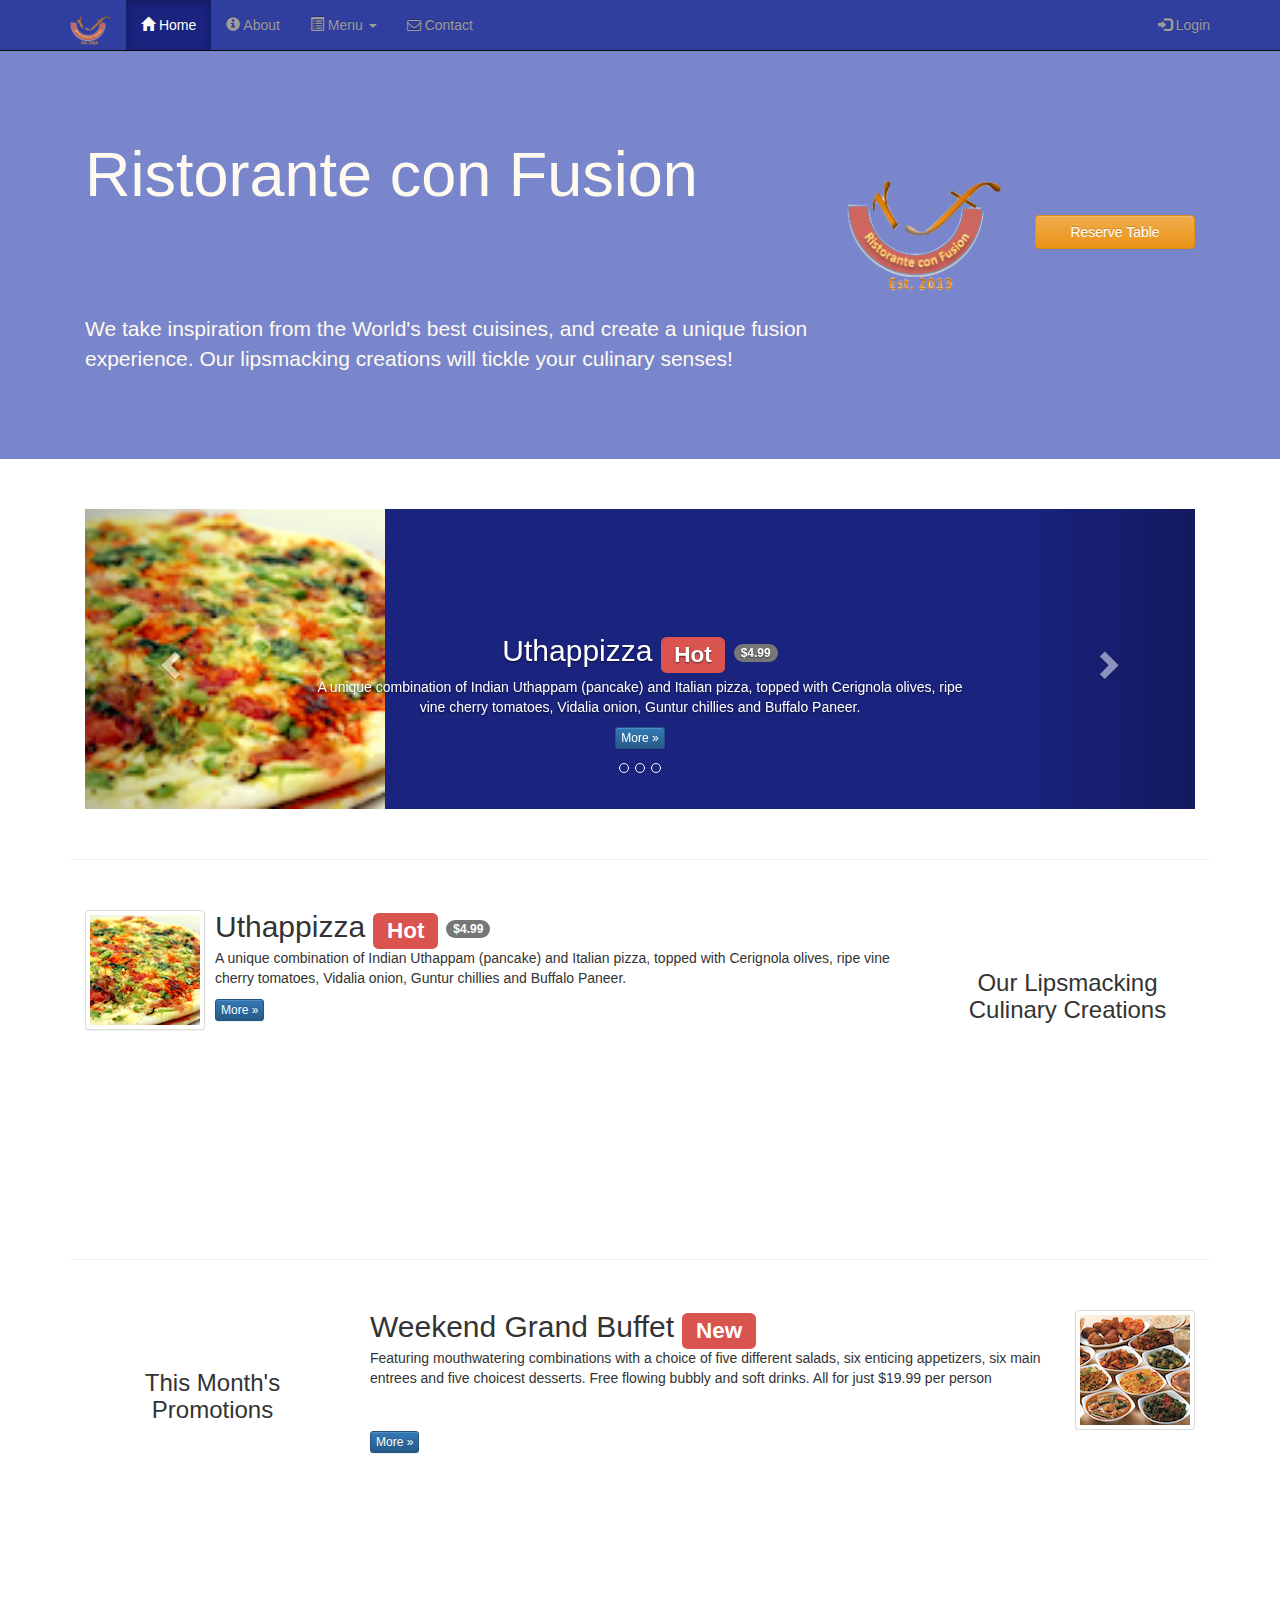
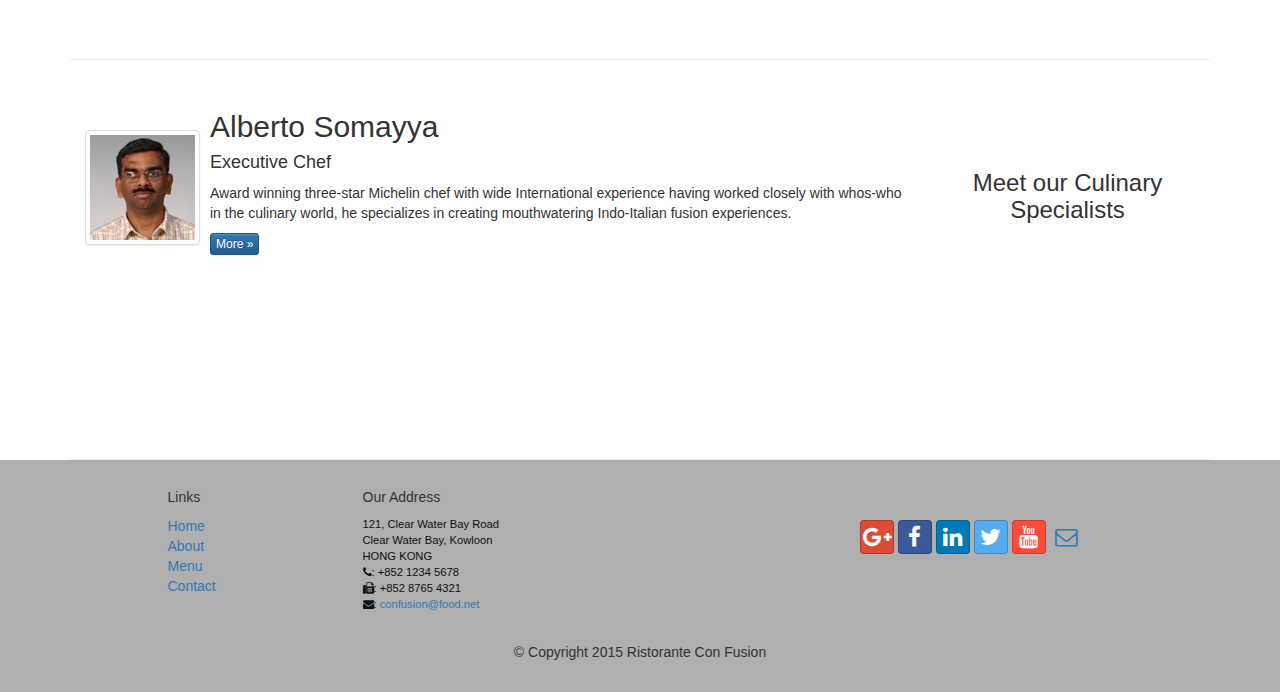
<file: index.html>
<!DOCTYPE html>
<html lang="en">

<head>
    <meta charset="utf-8">
    <meta http-equiv="X-UA-Compatible" content="IE=edge">
    <meta name="viewport" content="width=device-width, initial-scale=1">
    <title>Ristorante Con Fusion</title>
    <link rel="stylesheet" type="text/css" href="css/bootstrap.min.css">
    <link rel="stylesheet" type="text/css" href="css/bootstrap-theme.min.css">
    <link rel="stylesheet" type="text/css" href="css/mystyles.css">
    <link rel="stylesheet" type="text/css" href="css/font-awesome.min.css">
    <link rel="stylesheet" type="text/css" href="css/bootstrap-social.css">
</head>

<body>
    <nav class="navbar navbar-inverse navbar-fixed-top" role="navigation">
        <div class="container">
            <div class="navbar-header">
                    <button type="button" class="navbar-toggle collapsed" data-toggle="collapse" data-target="#navbar" aria-expanded="false" aria-controls="navbar">
                        <span class="sr-only">Toggle navigation</span>
                        <span class="icon-bar"></span>
                        <span class="icon-bar"></span>
                        <span class="icon-bar"></span>
                    </button>
                    <a class="navbar-brand" href="index.html"><img src="img/logo.png" height=30 width=41></a>
            </div>
            <div class="nav navbar-collapse collapse" id="navbar">
                <ul class="nav navbar-nav">
                    <li class="active"><a href="index.html"><span class="glyphicon glyphicon-home"
                         aria-hidden="true"></span> Home</a></li>
                    <li> <a href="aboutus.html"><span class="glyphicon glyphicon-info-sign" aria-hidden="true"></span> About</a> </li>
                    <li class="dropdown">
                         <a href="#" class="dropdown-toggle" data-toggle="dropdown"
                         role="button" aria-haspopup="true" aria-expanded="false">
                         <span class="glyphicon glyphicon-list-alt"></span>
                         Menu <span class="caret"></span></a>
                        <ul class="dropdown-menu">
                            <li><a href="#">Appetizers</a></li>
                            <li><a href="#">Main Courses</a></li>
                            <li><a href="#">Desserts</a></li>
                            <li><a href="#">Drinks</a></li>
                            <li role="separator" class="divider"></li>
                            <li class="dropdown-header">Specials</li>
                            <li><a href="#">Lunch Buffet</a></li>
                            <li><a href="#">Weekend Brunch</a></li>
                        </ul>
                    </li>
                    <li> <a href="contactus.html"><i class="fa fa-envelope-o"></i> Contact</a> </li>
                </ul>
                <ul class="nav navbar-nav navbar-right">
                    <li>
                        <a data-toggle="modal" data-target="#loginModal"><span class="glyphicon glyphicon-log-in"></span> Login</a>
                    </li>
                </ul>
            </div> 
        </div>
    </nav>
    <div id="loginModal" class="modal fade" role="dialog">
        <div class="modal-dialog">
            <div class="modal-content">
                <div class="modal-header">
                    <button type="button" class="close" data-dismiss="modal">&times;</button>
                    <h4 class="modal-title">Login </h4>
                </div>
                <div class="modal-body">
                     <form class="form-inline" role="form">
                        <div class="form-group">
                            <input type="email" placeholder=" Email" class="form-control-input-sm">
                        </div>
                        <div class="form-group">
                            <input type="password" placeholder=" Password" class="form-control-input-sm">
                        </div>
                        <div class="form-group">
                            <div class="checkbox">
                                <label>
                                    <input type="checkbox" name="remember" value="">
                                    <strong>Remember me</strong>
                                </label>
                            </div>
                        </div>         
                        <button type="submit" class="btn btn-info btn-sm">Sign in</button>
                        <button type="button" class="btn btn-default btn-sm" data-dismiss="modal">Cancel</button> 
                     </form>
                </div>
            </div>
        </div>
    </div>
    <div id="foodForm" class="modal fade" role="dialog">
        <div class="modal-dialog">
            <div class="modal-content">
                <div class="modal-header">
                    <button type="button" class="close" data-dismiss="modal">&times;</button>
                    <h4>Reserve Table</h4>
                </div>
                <div class="modal-body">
                    <form class="form-horizontal" role="form">
                        <div class="form-group">
                            <label for="Guests" class="col-sm-2" control-label>Number of Guests</label>
                            <div class="radio" id="Guests">
                                <label> <input type="radio" name="num">1  </label>
                                <label> <input type="radio" name="num">2  </label>
                                <label> <input type="radio" name="num">3  </label>
                                <label> <input type="radio" name="num">4  </label>
                                <label> <input type="radio" name="num">5  </label>
                                <label> <input type="radio" name="num">6  </label>
                            </div>
                        </div>
                        <div class="form-group">
                            <label for="smoke" class="col-sm-2" contorl-label>Section</label>
                            <div class="btn-group" data-toggle="buttons">
                                <label class="btn btn-success active">
                                    <input type="radio" name="options" id="option1" autocomplete="off" checked> Non-Smoking
                                </label>
                                <label class="btn btn-danger">
                                    <input type="radio" name="options" id="option2" autocomplete="off"> Smoking
                                </label>
                            </div>
                        </div>
                        <div class="form-group has-success has-feedback">
                            <label class="col-xs-12 col-sm-2" control-label>Date and Time</label>
                            <div class="col-xs-12 col-sm-4">
                                <input type="text" class="form-control" placeholder="Date">
                                <span class="glyphicon glyphicon-calendar form-control-feedback" aria-hidden="true"></span>
                            </div>
                            <div class="col-xs-12 col-sm-4 col-sm-offset-1">
                                <input type="text" class="form-control" placeholder="Time">
                                <span class="glyphicon glyphicon-time form-control-feedback" aria-hidden="true"></span>
                            </div>
                        </div>
                        <div class="form-group">
                            <div class="col-xs-12 col-sm-offset-2">
                                <button class="btn btn-primary">Reserve</button>
                                <button type="button" class="btn btn-default" data-dismiss="modal">Cancel</button>
                            </div>
                        </div>
                        <div class="form-group">
                            <div class="col-xs-12 alert alert-warning alert-dismissible" role="alert">
                                <button type="button" class="close" data-dismiss="alert" aria-label="Close"><span aria-hidden="true">&times;</span></button>
                                <strong>Warning: </strong>Please <a href="tel:+85212345678" class="alert-link">Call</a> us to reserve for more than six guests.
                            </div>
                        </div>
                    </form>
                </div>
            </div>
        </div>
    </div>
    <header class="jumbotron">

        <!-- Main component for a primary marketing message or call to action -->

        <div class="container">
            <div class="row row-header">
                <div class="col-xs-12 col-sm-8">
                    <h1>Ristorante con Fusion</h1>
                    <p style="padding:40px;"></p>
                    <p>We take inspiration from the World's best cuisines, and create a unique fusion experience. Our lipsmacking creations will tickle your culinary senses!</p>
                </div>
                <div class="col-xs-12 col-sm-2">
                    <p style="padding: 20px;"></p>
                    <img src="img/logo.png" class="img-responsive">
                </div>
                <div class="col-xs-12 col-sm-2">
                    <p style="padding: 40px;"></p>
                    <a data-toggle="modal" data-target="#foodForm" type="button" class="btn btn-warning btn-block" >Reserve Table</a>
                </div>
            </div>
        </div>
    </header>

    <div class="container">
        <div class="row row-content">
            <div class="col-xs-12">
                <div id="mycarousel" class="carousel slide" data-ride="carousel">
                    <!-- indicators -->
                    <ol class="carousel-indicators">
                        <li data-target="#mycarousel" data-slide-to="0"></li>
                        <li data-target="#mycarousel" data-slide-to="1"></li>
                        <li data-target="#mycarousel" data-slide-to="2"></li>
                    </ol>
                    <!-- Wrapper for slides -->
                    <div class="carousel-inner" role="listbox">
                        <div class="item active">
                            <img class="img-responsive"
                             src="img/uthappizza.png" alt="Uthappizza">
                            <div class="carousel-caption">
                                <h2>Uthappizza  <span class="label label-danger">Hot</span> <span class="badge">$4.99</span></h2>
                                <p>A unique combination of Indian Uthappam (pancake) and
                                  Italian pizza, topped with Cerignola olives, ripe vine
                                  cherry tomatoes, Vidalia onion, Guntur chillies and
                                  Buffalo Paneer.</p>
                                <p><a class="btn btn-primary btn-xs" href="#">More &raquo;</a></p>
                            </div>
                        </div>
                        <div class="item">
                            <img src="img/buffet.png" alt="Buffet" class="img-responsive"> 
                            <div class="carousel-caption">
                                <h2>Weekend Grand Buffet <span class="label label-danger label-xs">New</span></h2>
                                <p>Featuring mouthwatering combinations with a choice of five different salads, six enticing appetizers, six main entrees and five choicest desserts. Free flowing bubbly and soft drinks. All for just $19.99 per person </p>
                            </div>
                        </div>
                        <div class="item">
                            <img src="img/alberto.png" alt="Alberto Somayya" class="img-responsive">
                            <div class="carousel-caption">
                                <h2>Alberto Somayya</h2>
                                <h4>Executive Chef</h4>
                                <p>Award winning three-star Michelin chef with wide International experience having worked closely with whos-who in the culinary world, he specializes in creating mouthwatering Indo-Italian fusion experiences. </p>
                                <p><a class="btn btn-primary btn-xs" href="#">More &raquo;</a></p>
                            </div>
                        </div>
                    </div>
                    <!-- controls -->
                    <a href="#mycarousel" class="left carousel-control" data-slide="prev">
                        <span class="glyphicon glyphicon-chevron-left"></span>
                    </a>
                    <a href="#mycarousel" class="right carousel-control" data-slide="next">
                        <span class="glyphicon glyphicon-chevron-right"></span>
                    </a>
                </div>
            </div>
        </div>
        <div class="row row-content">
            <div class="col-xs-12 col-sm-3 col-sm-push-9">
                <p style="padding:20px;"></p>
                <h3 align=center>Our Lipsmacking Culinary Creations</h3>
            </div>
            <div class="col-xs-12 col-sm-9 col-sm-pull-3">
                <div class="media">
                    <div class="media-left media-middle">
                        <a href="#">
                            <img src="img/uthappizza.png" alt="Uthappizza" class="media-object img-thumbnail">
                        </a>
                    </div>
                    <div class="media-body">
                        <h2 class="media-heading">Uthappizza <span class="label label-danger label-xs">Hot</span> <span class="badge">$4.99</span></h2>
                        <p>A unique combination of Indian Uthappam (pancake) and Italian pizza, topped with Cerignola olives, ripe vine cherry tomatoes, Vidalia onion, Guntur chillies and Buffalo Paneer.</p>
                       <p ><a  class="btn btn-primary btn-xs"href="#">More &raquo;</a></p>
                    </div>
                </div>
            </div>
        </div>


        <div class="row row-content">
            <div class="col-xs-12 col-sm-3">
                <p style="padding:20px;"></p>
                <h3 align=center>This Month's Promotions</h3>
            </div>
            <div class="col-xs-12 col-sm-9">
                <div class="media">
                    <div class="media-body">
                        <h2 class="media-heading">Weekend Grand Buffet <span class="label label-danger label-xs">New</span></h2>
                        <p>Featuring mouthwatering combinations with a choice of five different salads, six enticing appetizers, six main entrees and five choicest desserts. Free flowing bubbly and soft drinks. All for just $19.99 per person </p>
                    </div>
                     <div class="media-right media-middle">
                        <a href="#" >
                            <img src="img/buffet.png" alt="Buffet" class="media-object img-thumbnail">
                        </a>
                    </div>
                </div>
                
                <p><a class="btn btn-primary btn-xs" href="#">More &raquo;</a></p>
            </div>
        </div>

        <div class="row row-content">
            <div class="col-xs-12 col-sm-3 col-sm-push-9">
                <p style="padding:20px;"></p>
                <h3 align=center>Meet our Culinary Specialists</h3>
            </div>
            <div class="col-xs-12 col-sm-9 col-sm-pull-3">
                <div class="media">
                    <div class="media-left media-middle">
                        <a href="#">
                            <img src="img/alberto.png" alt="Alberto Somayya" class="media-object img-thumbnail">
                        </a>
                    </div>
                    <div class="media-body">
                        <h2 class="media-heading">Alberto Somayya</h2>
                        <h4>Executive Chef</h4>
                        <p>Award winning three-star Michelin chef with wide International experience having worked closely with whos-who in the culinary world, he specializes in creating mouthwatering Indo-Italian fusion experiences. </p>
                        <p><a class="btn btn-primary btn-xs" href="#">More &raquo;</a></p>
                    </div>
                </div>
            </div>
        </div>
    </div>

    <footer class="row-footer">
        <div class="container">
            <div class="row">             
                <div class="col-xs-5 col-xs-offset-1 col-sm-2 col-sm-offset-1">
                    <h5>Links</h5>
                    <ul class="list-unstyled">
                        <li><a href="#">Home</a></li>
                        <li><a href="#">About</a></li>
                        <li><a href="#">Menu</a></li>
                        <li><a href="#">Contact</a></li>
                    </ul>
                </div>
                <div class="col-xs-6 col-sm-5">
                    <h5>Our Address</h5>
                    <address>
                      121, Clear Water Bay Road<br>
                      Clear Water Bay, Kowloon<br>
                      HONG KONG<br>
                      <i class="fa fa-phone"></i>: +852 1234 5678<br>
                      <i class="fa fa-fax"></i>: +852 8765 4321<br>
                      <i class="fa fa-envelope"></i>: 
                                 <a href="mailto:confusion@food.net">confusion@food.net</a>
                   </address>
                </div>
                <div class="col-xs-12 col-sm-4">
                     <div class="nav navbar-nav" style="padding: 40px 10px;">
                        <a class="btn btn-social-icon btn-google-plus" href="http://google.com/+"><i class="fa fa-google-plus"></i></a>
                        <a class="btn btn-social-icon btn-facebook" href="http://www.facebook.com/profile.php?id="><i class="fa fa-facebook"></i></a>
                        <a class="btn btn-social-icon btn-linkedin" href="http://www.linkedin.com/in/"><i class="fa fa-linkedin"></i></a>
                        <a class="btn btn-social-icon btn-twitter" href="http://twitter.com/"><i class="fa fa-twitter"></i></a>
                        <a class="btn btn-social-icon btn-youtube" href="http://youtube.com/"><i class="fa fa-youtube"></i></a>
                        <a class="btn btn-social-icon" href="mailto:"><i class="fa fa-envelope-o"></i></a>
                    </div>
                </div>
                <div class="col-xs-12">
                    <p style="padding:10px;"></p>
                    <p align=center>© Copyright 2015 Ristorante Con Fusion</p>
                </div>
            </div>
        </div>
    </footer>

    <script src="https://ajax.googleapis.com/ajax/libs/jquery/1.11.3/jquery.min.js"></script>
    <!-- Include all compiled plugins (below), or include individual files as needed -->
    <script src="js/bootstrap.min.js"></script>
</body>

</html>
</file>
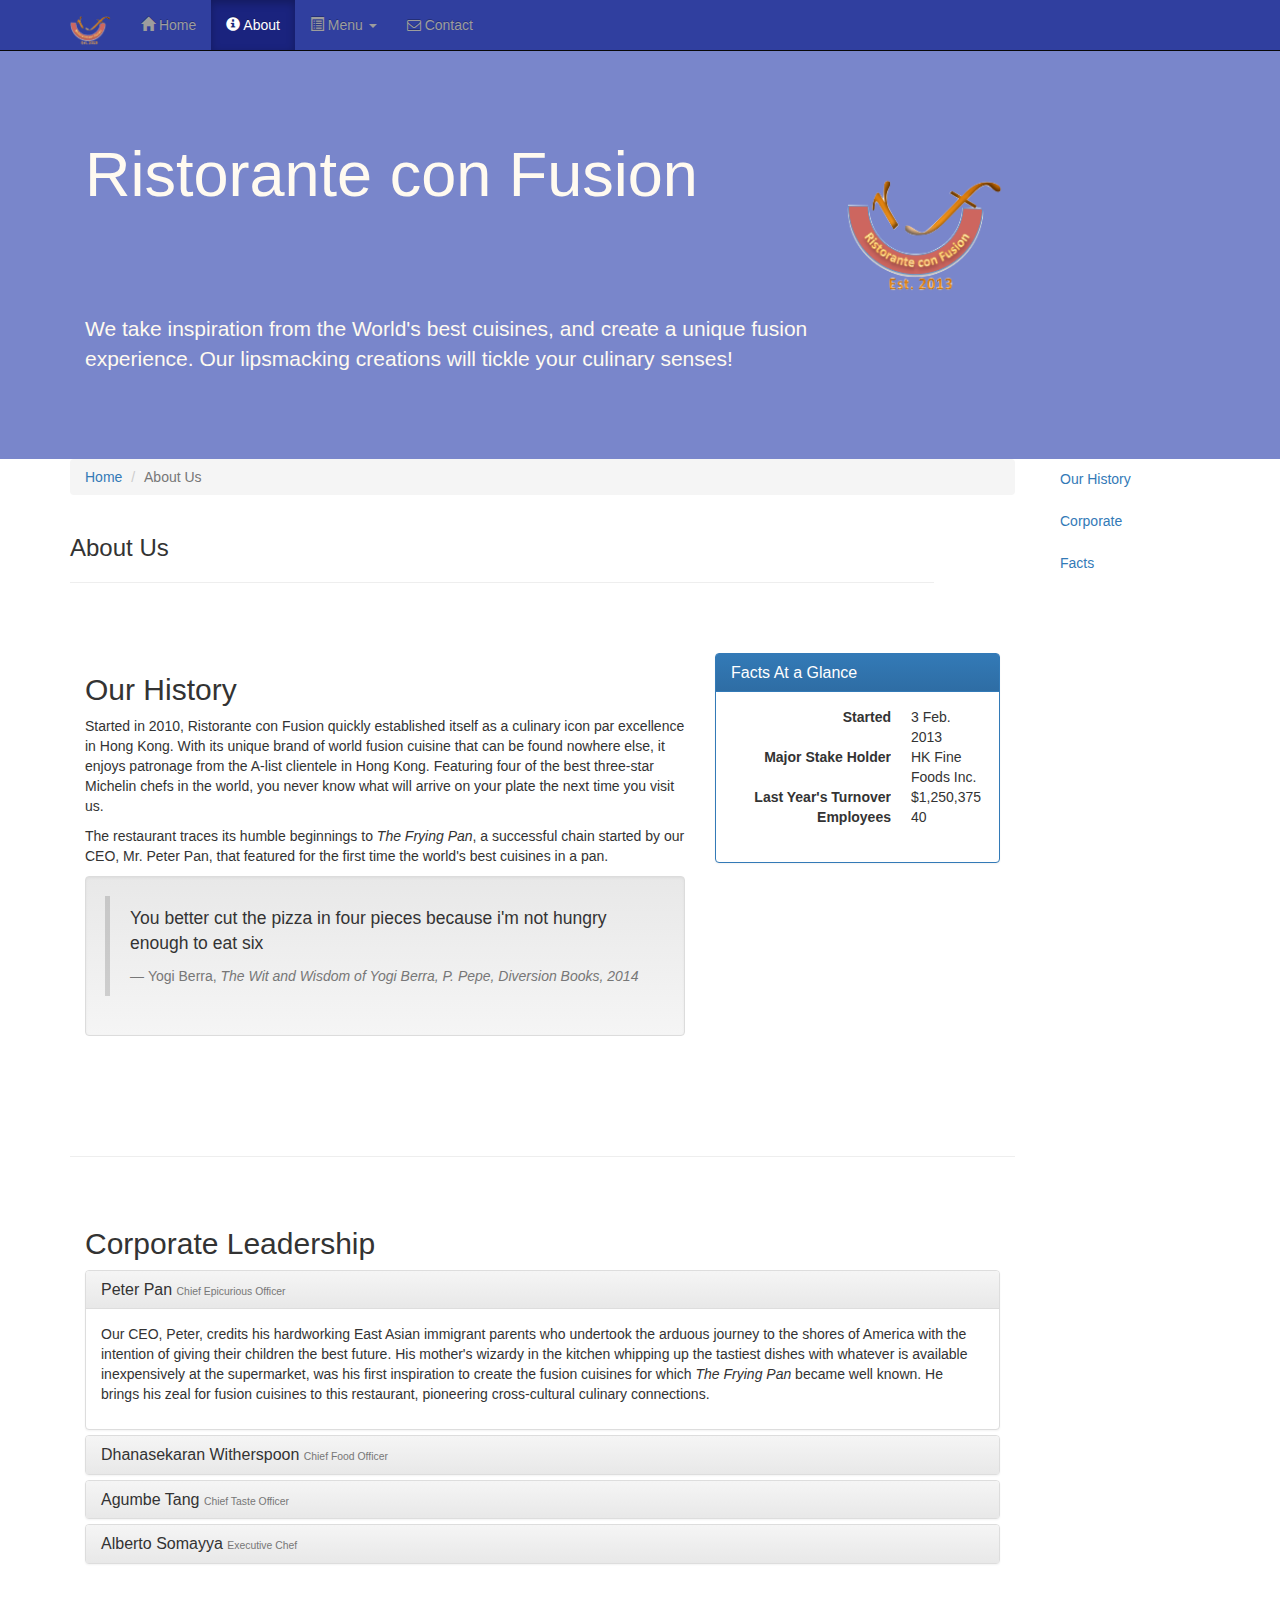
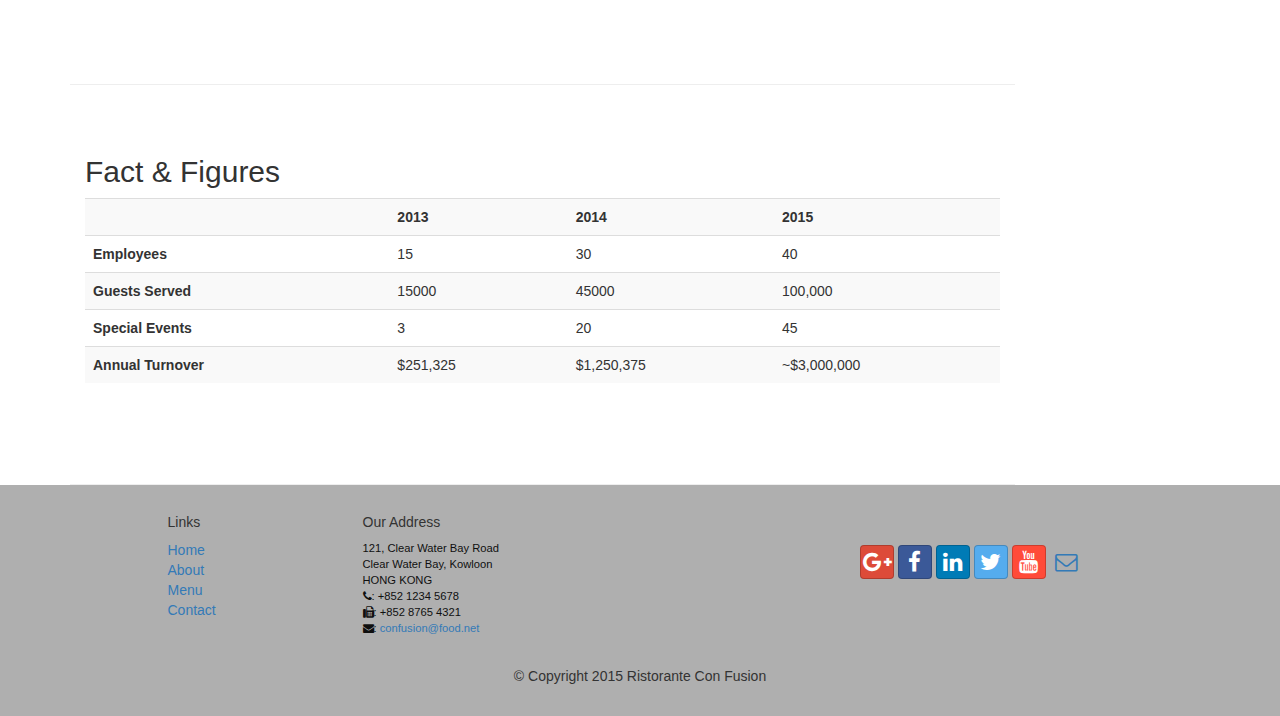
<file: aboutus.html>
<!DOCTYPE html>
<html lang="en">

<head>
     <meta charset="utf-8">
    <meta http-equiv="X-UA-Compatible" content="IE=edge">
    <meta name="viewport" content="width=device-width, initial-scale=1">
    <!-- The above 3 meta tags *must* come first in the head; any other head 
         content must come *after* these tags -->
    <title>Ristorante Con Fusion: About Us</title>
        <!-- Bootstrap -->
    <link href="css/bootstrap.min.css" rel="stylesheet">
    <link href="css/bootstrap-theme.min.css" rel="stylesheet">
    <link href="css/font-awesome.min.css" rel="stylesheet">
    <link href="css/bootstrap-social.css" rel="stylesheet">
    <link href="css/mystyles.css" rel="stylesheet">

    <!-- HTML5 shim and Respond.js for IE8 support of HTML5 elements and media queries -->
    <!-- WARNING: Respond.js doesn't work if you view the page via file:// -->
    <!--[if lt IE 9]>
      <script src="https://oss.maxcdn.com/html5shiv/3.7.2/html5shiv.min.js"></script>
      <script src="https://oss.maxcdn.com/respond/1.4.2/respond.min.js"></script>
    <![endif]-->
</head>
<body data-spy="scroll" data-target="#myScrollspy" data-offset="200">
    <nav class="navbar navbar-inverse navbar-fixed-top" role="navigation">
        <div class="container">
            <div class="navbar-header">
                <button type="button" class="navbar-toggle collapsed" data-toggle="collapse" data-target="#navbar" aria-expanded="false" aria-controls="navbar">
                    <span class="sr-only">Toggle navigation</span>
                    <span class="icon-bar"></span>
                    <span class="icon-bar"></span>
                    <span class="icon-bar"></span>
                </button>
                <a class="navbar-brand" href="index.html"><img src="img/logo.png" height=30 width=41></a>
            </div>
            <div id="navbar" class="navbar-collapse collapse">
                <ul class="nav navbar-nav">
                    <li><a href="index.html"><span class="glyphicon glyphicon-home"
                         aria-hidden="true"></span> Home</a></li>
                    <li class="active"><a href="aboutus.html"><span class="glyphicon glyphicon-info-sign" aria-hidden="true"></span> About</a></li>
                    <li class="dropdown">
                        <a href="#" class="dropdown-toggle" data-toggle="dropdown"
                         role="button" aria-haspopup="true" aria-expanded="false">
                         <span class="glyphicon glyphicon-list-alt"></span>
                         Menu <span class="caret"></span></a>
                        <ul class="dropdown-menu">
                            <li><a href="#">Appetizers</a></li>
                            <li><a href="#">Main Courses</a></li>
                            <li><a href="#">Desserts</a></li>
                            <li><a href="#">Drinks</a></li>
                            <li role="separator" class="divider"></li>
                            <li class="dropdown-header">Specials</li>
                            <li><a href="#">Lunch Buffet</a></li>
                            <li><a href="#">Weekend Brunch</a></li>
                        </ul>
                    </li>
                    <li><a href="contactus.html"><i class="fa fa-envelope-o"></i> Contact</a></li>
                </ul>
            </div>
        </div>
    </nav>  
    <header class="jumbotron">

        <!-- Main component for a primary marketing message or call to action -->

        <div class="container">
            <div class="row row-header">
                <div class="col-xs-12 col-sm-8">
                    <h1>Ristorante con Fusion</h1>
                    <p style="padding:40px;"></p>
                    <p>We take inspiration from the World's best cuisines, and create a unique fusion experience. Our lipsmacking creations will tickle your culinary senses!</p>
                </div>
                <div class="col-xs-12 col-sm-2">
                    <p style="padding: 20px;"></p>
                    <img src="img/logo.png" class="img-responsive">
                </div>
            </div>
        </div>
    </header>

    <div class="container">
        <div class="row">
            <div class="col-xs-12 col-sm-10">
                <div class="row">
                    <div class="col-xs-12 col-sm-12">
                        <ol class="breadcrumb">
                            <li><a href="index.html">Home</a></li>
                            <li class="active">About Us</li>
                        </ol>
                    </div>
                    <div class="col-xs-12 col-sm-11 col-offset-1">
                       <h3>About Us</h3>
                       <hr>
                    </div>
                </div>
                
                <div id="history" class="row row-content">
                    <div class="col-xs-12 col-sm-6 col-lg-8">
                        <h2>Our History</h2>
                        <p>Started in 2010, Ristorante con Fusion quickly established itself as a culinary icon par excellence in Hong Kong. With its unique brand of world fusion cuisine that can be found nowhere else, it enjoys patronage from the A-list clientele in Hong Kong.  Featuring four of the best three-star Michelin chefs in the world, you never know what will arrive on your plate the next time you visit us.</p>
                        <p>The restaurant traces its humble beginnings to <em>The Frying Pan</em>, a successful chain started by our CEO, Mr. Peter Pan, that featured for the first time the world's best cuisines in a pan.</p>

                        <div class="well">
                            <blockquote>
                                <p>You better cut the pizza in four pieces because i'm not hungry enough to eat six</p>
                                <footer>Yogi Berra,
                                    <cite title="Source Title">The Wit and Wisdom of Yogi Berra, P. Pepe, Diversion Books, 2014</cite>
                                </footer>
                            </blockquote>
                        </div>
                    </div>
                    <div class="col-xs-12 col-sm-6 col-lg-4">
                        <div class="panel panel-primary">
                            <div class="panel-heading">
                                <h3 class="panel-title">Facts At a Glance</h3>
                            </div>
                            <div class="panel-body">
                                <dl class="dl-horizontal">
                                    <dt>Started</dt>
                                    <dd>3 Feb. 2013</dd>
                                    <dt>Major Stake Holder</dt>
                                    <dd>HK Fine Foods Inc.</dd>
                                    <dt>Last Year's Turnover</dt>
                                    <dd>$1,250,375</dd>
                                    <dt>Employees</dt>
                                    <dd>40</dd>
                                </dl>
                            </div>
                        </div>
                    </div>
                    <div class="col-xs-12">
                        <p style="padding:20px;"></p>
                    </div>
                </div>


                <div id="corporate" class="row row-content">
                    <div class="col-xs-12 ">
                        <h2>Corporate Leadership</h2>
                    
                        <div class="panel-group" id="accordion" role="tablist" aria-multiselectable="true">
                            <div class="panel panel-default">
                                <div class="panel-heading" role="tab" id="headingPeter">
                                    <h3 class="panel-title">
                                        <a role="button" data-toggle="collapse"
                                             data-parent="#accordion" href="#peter"
                                             aria-expanded="true" aria-controls="peter">
                                            Peter Pan <small>Chief Epicurious Officer</small></a>
                                    </h3>
                                </div>
                                <div role="tabpanel" class="panel-collapse collapse in"
                                     id="peter"    aria-labelledby="headingPeter">
                                    <div class="panel-body">
                                        <p>Our CEO, Peter, credits his hardworking East Asian immigrant parents who undertook the arduous journey to the shores of America with the intention of giving their children the best future. His mother's wizardy in the kitchen whipping up the tastiest dishes with whatever is available inexpensively at the supermarket, was his first inspiration to create the fusion cuisines for which <em>The Frying Pan</em> became well known. He brings his zeal for fusion cuisines to this restaurant, pioneering cross-cultural culinary connections.</p>
                                    </div>
                                </div>
                            </div>
                                
                             <div class="panel panel-default">
                                <div class="panel-heading" role="tab" id="headingDanny">
                                    <h3 class="panel-title">
                                        <a class="collapsed" role="button" data-toggle="collapse"
                                             data-parent="#accordion" href="#danny"
                                             aria-expanded="false" aria-controls="danny">
                                            Dhanasekaran Witherspoon <small>Chief Food Officer</small></a>
                                    </h3>
                                </div>
                                <div role="tabpanel" class="panel-collapse collapse"
                                     id="danny"    aria-labelledby="headingDanny">
                                    <div class="panel-body">
                                        <p>Our CFO, Danny, as he is affectionately referred to by his colleagues, comes from a long established family tradition in farming and produce. His experiences growing up on a farm in the Australian outback gave him great appreciation for varieties of food sources. As he puts it in his own words, <em>Everything that runs, wins, and everything that stays, pays!</em></p>
                                    </div>
                                </div>
                            </div>
                            <div class="panel panel-default">
                                <div class="panel-heading" role="tab" id="headingAgumbe">
                                    <h3 class="panel-title">
                                        <a class="collapsed" role="button" data-toggle="collapse"
                                             data-parent="#accordion" href="#agumbe"
                                             aria-expanded="false" aria-controls="agumbe">
                                            Agumbe Tang <small>Chief Taste Officer</small></a>
                                    </h3>
                                </div>
                                <div role="tabpanel" class="panel-collapse collapse"
                                     id="agumbe"    aria-labelledby="headingAgumbe">
                                    <div class="panel-body">
                                        <p>Blessed with the most discerning gustatory sense, Agumbe, our CFO, personally ensures that every dish that we serve meets his exacting tastes. Our chefs dread the tongue lashing that ensues if their dish does not meet his exacting standards. He lives by his motto, <em>You click only if you survive my lick.</em></p>
                                    </div>
                                </div>
                            </div>
                            <div class="panel panel-default">
                                <div class="panel-heading" role="tab" id="headingAlberto">
                                    <h3 class="panel-title">
                                        <a class="collapsed" role="button" data-toggle="collapse"
                                             data-parent="#accordion" href="#alberto"
                                             aria-expanded="false" aria-controls="alberto">
                                            Alberto Somayya <small>Executive Chef</small></a>
                                    </h3>
                                </div>
                                <div role="tabpanel" class="panel-collapse collapse"
                                     id="alberto"    aria-labelledby="headingAlberto">
                                    <div class="panel-body">
                                        <h3>Alberto Somayya <small>Executive Chef</small></h3>
                                        <p>Award winning three-star Michelin chef with wide International experience having worked closely with whos-who in the culinary world, he specializes in creating mouthwatering Indo-Italian fusion experiences. He says, <em>Put together the cuisines from the two craziest cultures, and you get a winning hit! Amma Mia!</em></p>
                                    </div>
                                </div>
                            </div>
                        </div>
                    </div>
                     <div class="col-xs-12">
                        <p style="padding:20px;"></p>
                    </div>
               </div>

               <div id="facts" class="row row-content">
                    <div class="col-xs-12 ">
                        <h2>Fact &amp; Figures</h2>
                        <div class="table-responsive">
                            <table class="table table-striped table-hover">
                                <tr>
                                    <td>&nbsp;</td>
                                    <th>2013</th>
                                    <th>2014</th>
                                    <th>2015</th>
                                </tr>
                                <tr>
                                    <th>Employees</th>
                                    <td>15</td>
                                    <td>30</td>
                                    <td>40</td>
                                </tr>
                                <tr>
                                    <th>Guests Served</th>
                                    <td>15000</td>
                                    <td>45000</td>
                                    <td>100,000</td>
                                </tr>
                                <tr>
                                    <th>Special Events</th>
                                    <td>3</td>
                                    <td>20</td>
                                    <td>45</td>
                                </tr>
                                <tr>
                                    <th>Annual Turnover</th>
                                    <td>$251,325</td>
                                    <td>$1,250,375</td>
                                    <td>~$3,000,000</td>
                                </tr>
                            </table>
                        </div>
                    </div>
               </div>
            </div>
            <nav class="hidden-xs col-sm-2" id="myScrollspy">
                <ul class="nav nav-pills nav-stacked" data-spy="affix" data-offset-top="400">
                    <li><a href="#history">Our History</a></li>
                    <li><a href="#corporate">Corporate</a></li>
                    <li><a href="#facts">Facts</a></li>
                </ul>
            </nav>
        </div>

    </div>
    <footer class="row-footer">
        <div class="container">
            <div class="row">             
                <div class="col-xs-5 col-xs-offset-1 col-sm-2 col-sm-offset-1">
                    <h5>Links</h5>
                    <ul class="list-unstyled">
                        <li><a href="#">Home</a></li>
                        <li><a href="#">About</a></li>
                        <li><a href="#">Menu</a></li>
                        <li><a href="#">Contact</a></li>
                    </ul>
                </div>
                <div class="col-xs-6 col-sm-5">
                    <h5>Our Address</h5>
                    <address>
                      121, Clear Water Bay Road<br>
                      Clear Water Bay, Kowloon<br>
                      HONG KONG<br>
                      <i class="fa fa-phone"></i>: +852 1234 5678<br>
                      <i class="fa fa-fax"></i>: +852 8765 4321<br>
                      <i class="fa fa-envelope"></i>: 
                        <a href="mailto:confusion@food.net">confusion@food.net</a>
                   </address>
                </div>
                <div class="col-xs-12 col-sm-4">
                    <div class="nav navbar-nav" style="padding: 40px 10px;">
                        <a class="btn btn-social-icon btn-google-plus" href="http://google.com/+"><i class="fa fa-google-plus"></i></a>
                        <a class="btn btn-social-icon btn-facebook" href="http://www.facebook.com/profile.php?id="><i class="fa fa-facebook"></i></a>
                        <a class="btn btn-social-icon btn-linkedin" href="http://www.linkedin.com/in/"><i class="fa fa-linkedin"></i></a>
                        <a class="btn btn-social-icon btn-twitter" href="http://twitter.com/"><i class="fa fa-twitter"></i></a>
                        <a class="btn btn-social-icon btn-youtube" href="http://youtube.com/"><i class="fa fa-youtube"></i></a>
                        <a class="btn btn-social-icon" href="mailto:"><i class="fa fa-envelope-o"></i></a>
                    </div>
                </div>
                <div class="col-xs-12">
                    <p style="padding:10px;"></p>
                    <p align=center>© Copyright 2015 Ristorante Con Fusion</p>
                </div>
            </div>
        </div>
    </footer>
    <!-- jQuery (necessary for Bootstrap's JavaScript plugins) -->
    <script src="https://ajax.googleapis.com/ajax/libs/jquery/1.11.3/jquery.min.js"></script>
    <!-- Include all compiled plugins (below), or include individual files as needed -->
    <script src="js/bootstrap.min.js"></script>
</body>

</html>
</file>
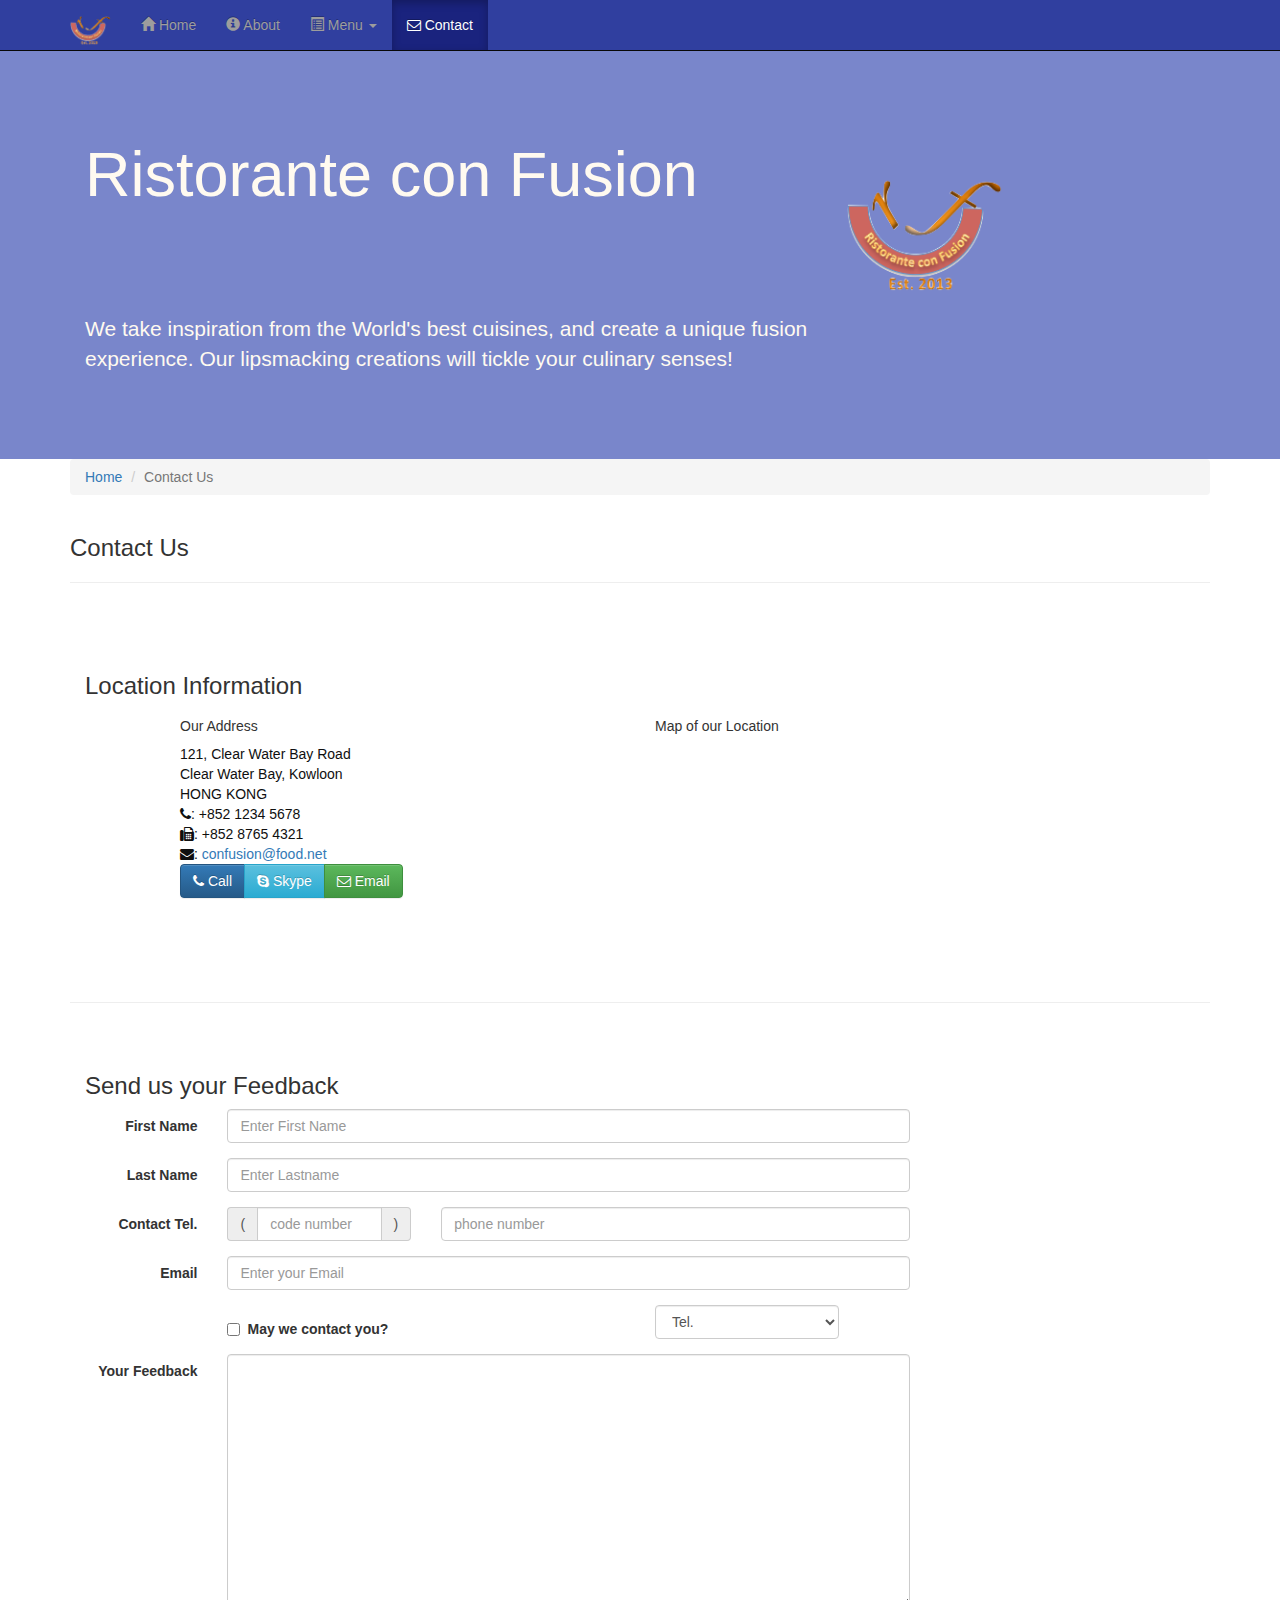
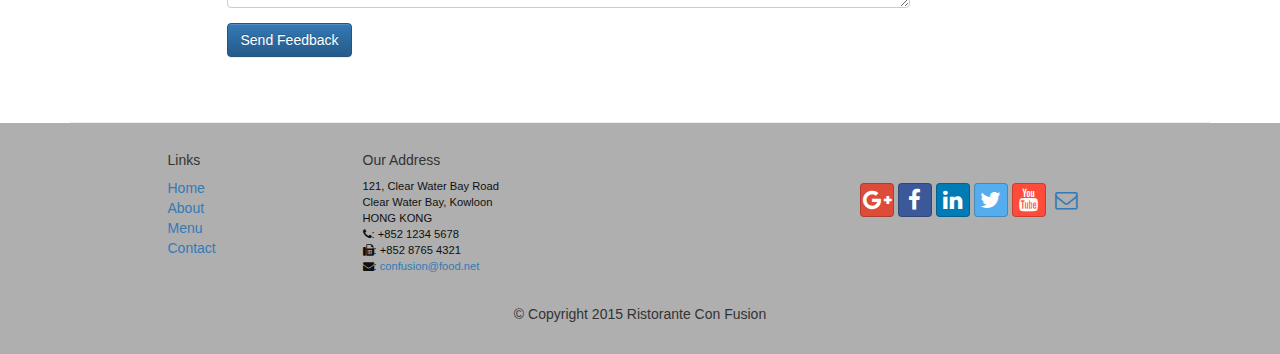
<file: contactus.html>
<!DOCTYPE html>
<html lang="en">

<head>
     <meta charset="utf-8">
    <meta http-equiv="X-UA-Compatible" content="IE=edge">
    <meta name="viewport" content="width=device-width, initial-scale=1">
    <!-- The above 3 meta tags *must* come first in the head; any other head 
         content must come *after* these tags -->
    <title>Ristorante Con Fusion: About Us</title>
        <!-- Bootstrap -->
    <link href="css/bootstrap.min.css" rel="stylesheet">
    <link href="css/bootstrap-theme.min.css" rel="stylesheet">
    <link href="css/font-awesome.min.css" rel="stylesheet">
    <link href="css/bootstrap-social.css" rel="stylesheet">
    <link href="css/mystyles.css" rel="stylesheet">

    <!-- HTML5 shim and Respond.js for IE8 support of HTML5 elements and media queries -->
    <!-- WARNING: Respond.js doesn't work if you view the page via file:// -->
    <!--[if lt IE 9]>
      <script src="https://oss.maxcdn.com/html5shiv/3.7.2/html5shiv.min.js"></script>
      <script src="https://oss.maxcdn.com/respond/1.4.2/respond.min.js"></script>
    <![endif]-->
</head>

<body>
    <nav class="navbar navbar-inverse navbar-fixed-top" role="navigation">
        <div class="container">
            <div class="navbar-header">
                <button type="button" class="navbar-toggle collapsed" data-toggle="collapse" data-target="#navbar" aria-expanded="false" aria-controls="navbar">
                    <span class="sr-only">Toggle navigation</span>
                    <span class="icon-bar"></span>
                    <span class="icon-bar"></span>
                    <span class="icon-bar"></span>
                </button>
                <a class="navbar-brand" href="index.html"><img src="img/logo.png" height=30 width=41></a>
            </div>
            <div id="navbar" class="navbar-collapse collapse">
                <ul class="nav navbar-nav">
                    <li><a href="index.html"><span class="glyphicon glyphicon-home"
                         aria-hidden="true"></span> Home</a></li>
                    <li><a href="aboutus.html">
                        <span class="glyphicon glyphicon-info-sign"
                         aria-hidden="true"></span> About</a></li>
                    <li class="dropdown">
                        <a href="#" class="dropdown-toggle" data-toggle="dropdown"
                         role="button" aria-haspopup="true" aria-expanded="false"> 
                         <span class="glyphicon glyphicon-list-alt"></span>
                         Menu <span class="caret"></span></a>
                        <ul class="dropdown-menu">
                            <li><a href="#">Appetizers</a></li>
                            <li><a href="#">Main Courses</a></li>
                            <li><a href="#">Desserts</a></li>
                            <li><a href="#">Drinks</a></li>
                            <li role="separator" class="divider"></li>
                            <li class="dropdown-header">Specials</li>
                            <li><a href="#">Lunch Buffet</a></li>
                            <li><a href="#">Weekend Brunch</a></li>
                        </ul>
                    </li>
                    <li class="active"><a href="contactus.html"><i class="fa fa-envelope-o"></i> Contact</a></li>
                </ul>
            </div>
        </div>
    </nav>  
    <header class="jumbotron">

        <!-- Main component for a primary marketing message or call to action -->

        <div class="container">
            <div class="row row-header">
                <div class="col-xs-12 col-sm-8">
                    <h1>Ristorante con Fusion</h1>
                    <p style="padding:40px;"></p>
                    <p>We take inspiration from the World's best cuisines, and create a unique fusion experience. Our lipsmacking creations will tickle your culinary senses!</p>
                </div>
                <div class="col-xs-12 col-sm-2">
                    <p style="padding: 20px;"></p>
                    <img src="img/logo.png" class="img-responsive">
                </div>
            </div>
        </div>
    </header>

    <div class="container">
        <div class="row">
            <div class="col-xs-12">
               <ul class="breadcrumb">
                   <li><a href="index.html">Home</a></li>
                   <li class="active">Contact Us</li>
               </ul>
            </div>
            <div class="col-xs-12">
               <h3>Contact Us</h3>
               <hr>
            </div>
        </div>
        
        <div class="row row-content">
           <div class="col-xs-12">
              <h3>Location Information</h3> 
           </div>
            <div class="col-xs-12 col-sm-4 col-sm-offset-1">
                   <h5>Our Address</h5>
                    <address style="font-size: 100%">
                      121, Clear Water Bay Road<br>
                      Clear Water Bay, Kowloon<br>
                      HONG KONG<br>
                      <i class="fa fa-phone"></i>: +852 1234 5678<br>
                      <i class="fa fa-fax"></i>: +852 8765 4321<br>
                      <i class="fa fa-envelope"></i>: 
                        <a href="mailto:confusion@food.net">confusion@food.net</a>
                   </address>
            </div>
            <div class="col-xs-12 col-sm-6 col-sm-offset-1">
                <h5>Map of our Location</h5>
            </div>
            <div class="col-xs-12 col-sm-11 col-sm-offset-1">
                <div class="btn-group" role="group">
                    <a type="button" class="btn btn-primary" href="tel:+85212345678"><i class="fa fa-phone"></i> Call</a>
                    <a type="button" class="btn btn-info"><i class="fa fa-skype"></i> Skype</a>
                    <a type="button" class="btn btn-success" href="mailto:confusion@food.net"><i class="fa fa-envelope-o"></i> Email</a>
                </div>
            </div>
        </div>

        <div class="row row-content">
           <div class="col-xs-12">
              <h3>Send us your Feedback</h3> 
           </div>
            <div class="col-xs-12 col-sm-9">
                <form class="form-horizontal" role="form">
                    <div class="form-group">
                        <label for="firstname" class="col-sm-2 control-label">First Name</label>
                        <div class="col-sm-10">
                            <input type="text" placeholder="Enter First Name" id="firstname" name="firstname" class="form-control">
                        </div>
                    </div>
                    <div class="form-group">
                        <label for="lastname" class="col-sm-2 control-label">Last Name</label>
                        <div class="col-sm-10">
                            <input type="text" id="lastname" class="form-control" placeholder="Enter Lastname" name="lastname">
                        </div>
                    </div>
                    <div class="form-group">
                        <label for="telnum" class="col-sm-2 control-label">Contact Tel.</label>
                        <div class="col-xs-5 col-sm-4 col-md-3">
                            <div class="input-group">
                                <div class="input-group-addon">(</div>
                                <input type="tel" placeholder="code number" name="areacode" class="form-control">
                                <div class="input-group-addon">)</div>
                            </div>
                        </div>
                        <div class="col-xs-7 col-sm-6 col-md-7">
                            <input type="tel" id="telnum" class="form-control" placeholder="phone number" name="telnum">
                        </div>
                    </div>
                    <div class="form-group">
                        <label for="email" class="col-sm-2 control-label">Email</label>
                        <div class="col-sm-10">
                            <input type="email" id="email" name="email" placeholder="Enter your Email" class="form-control">
                        </div>
                    </div>
                    <div class="form-group">
                       <div class="checkbox col-sm-5 col-sm-offset-2">
                            <label class="checkbox-inline">
                                <input type="checkbox" name="approve" value="">
                                <strong>May we contact you?</strong>
                            </label>
                        </div>
                        <div class="col-sm-3 col-sm-offset-1">
                            <select class="form-control">
                                <option>Tel.</option>
                                <option>Email</option>
                            </select>
                        </div>
                    </div>
                    <div class="form-group">
                        <label for="feedback" class="col-sm-2 control-label">Your Feedback</label>
                        <div class="col-sm-10">
                            <textarea class="form-control" id="feedback" name="feedback" rows="12"></textarea>
                        </div>
                    </div>
                    <div class="form-group">
                        <div class="col-sm-offset-2 col-sm-10">
                            <button type="submit" class="btn btn-primary">Send Feedback</button>
                        </div>
                    </div>
                </form>
            </div>
             <div class="col-xs-12 col-sm-3">
                <p style="padding:20px;"></p>
            </div>
       </div>

    </div>

    <footer class="row-footer">
        <div class="container">
            <div class="row">             
                <div class="col-xs-5 col-xs-offset-1 col-sm-2 col-sm-offset-1">
                    <h5>Links</h5>
                    <ul class="list-unstyled">
                        <li><a href="#">Home</a></li>
                        <li><a href="#">About</a></li>
                        <li><a href="#">Menu</a></li>
                        <li><a href="#">Contact</a></li>
                    </ul>
                </div>
                <div class="col-xs-6 col-sm-5">
                    <h5>Our Address</h5>
                    <address>
                      121, Clear Water Bay Road<br>
                      Clear Water Bay, Kowloon<br>
                      HONG KONG<br>
                      <i class="fa fa-phone"></i>: +852 1234 5678<br>
                      <i class="fa fa-fax"></i>: +852 8765 4321<br>
                      <i class="fa fa-envelope"></i>: 
                        <a href="mailto:confusion@food.net">confusion@food.net</a>
                   </address>
                </div>
                <div class="col-xs-12 col-sm-4">
                    <div class="nav navbar-nav" style="padding: 40px 10px;">
                        <a class="btn btn-social-icon btn-google-plus" href="http://google.com/+"><i class="fa fa-google-plus"></i></a>
                        <a class="btn btn-social-icon btn-facebook" href="http://www.facebook.com/profile.php?id="><i class="fa fa-facebook"></i></a>
                        <a class="btn btn-social-icon btn-linkedin" href="http://www.linkedin.com/in/"><i class="fa fa-linkedin"></i></a>
                        <a class="btn btn-social-icon btn-twitter" href="http://twitter.com/"><i class="fa fa-twitter"></i></a>
                        <a class="btn btn-social-icon btn-youtube" href="http://youtube.com/"><i class="fa fa-youtube"></i></a>
                        <a class="btn btn-social-icon" href="mailto:"><i class="fa fa-envelope-o"></i></a>
                    </div>
                </div>
                <div class="col-xs-12">
                    <p style="padding:10px;"></p>
                    <p align=center>© Copyright 2015 Ristorante Con Fusion</p>
                </div>
            </div>
        </div>
    </footer>
    <!-- jQuery (necessary for Bootstrap's JavaScript plugins) -->
    <script src="https://ajax.googleapis.com/ajax/libs/jquery/1.11.3/jquery.min.js"></script>
    <!-- Include all compiled plugins (below), or include individual files as needed -->
    <script src="js/bootstrap.min.js"></script>
</body>

</html>
</file>
<file: css/mystyles.css>
.row-header{
    margin:0px auto;
    padding:0px auto;
}

.row-content {
    margin:0px auto;
    padding: 50px 0px 50px 0px;
    border-bottom: 1px ridge;
    min-height:400px;
}

.row-footer{
    background-color: #AfAfAf;
    margin:0px auto;
    padding: 20px 0px 20px 0px;
}
.jumbotron {
    padding:70px 30px 70px 30px;
    margin:0px auto;
    background: #7986CB ;
    color:floralwhite;
}

address{
    font-size:80%;
    margin:0px;
    color:#0f0f0f;
}
body{
    padding:50px 0px 0px 0px;
    z-index:0;
}

.navbar-inverse {
     background: #303F9F;
}

.navbar-inverse .navbar-nav > .active > a,
.navbar-inverse .navbar-nav > .active > a:hover,
.navbar-inverse .navbar-nav > .active > a:focus {
    color: #fff;
    background: #1A237E;
}

.navbar-inverse .navbar-nav > .open > a,
 .navbar-inverse .navbar-nav > .open > a:hover,
 .navbar-inverse .navbar-nav > .open > a:focus {
    color: #fff;
    background: #1A237E;
}

.navbar-inverse .navbar-nav .open .dropdown-menu> li> a,
.navbar-inverse .navbar-nav .open .dropdown-menu {
    background-color: #303F9F;
    color:#eeeeee;
}

.navbar-inverse .navbar-nav .open .dropdown-menu> li> a:hover {
    color:#000000;
}
.tab-content{
    border-left: 1px solid #ddd;
    border-right: 1px solid #ddd;
    border-bottom: 1px solid #ddd;
    padding: 10px;
}
.affix{
    top: 100px;
}
.carousel {
    background: #1A237E;
}
.carousel .item{
    height: 300px;
}
.item img {
    position: absolute;
    top: 0;
    left: 0;
    min-height: 300px;
}
</file>
